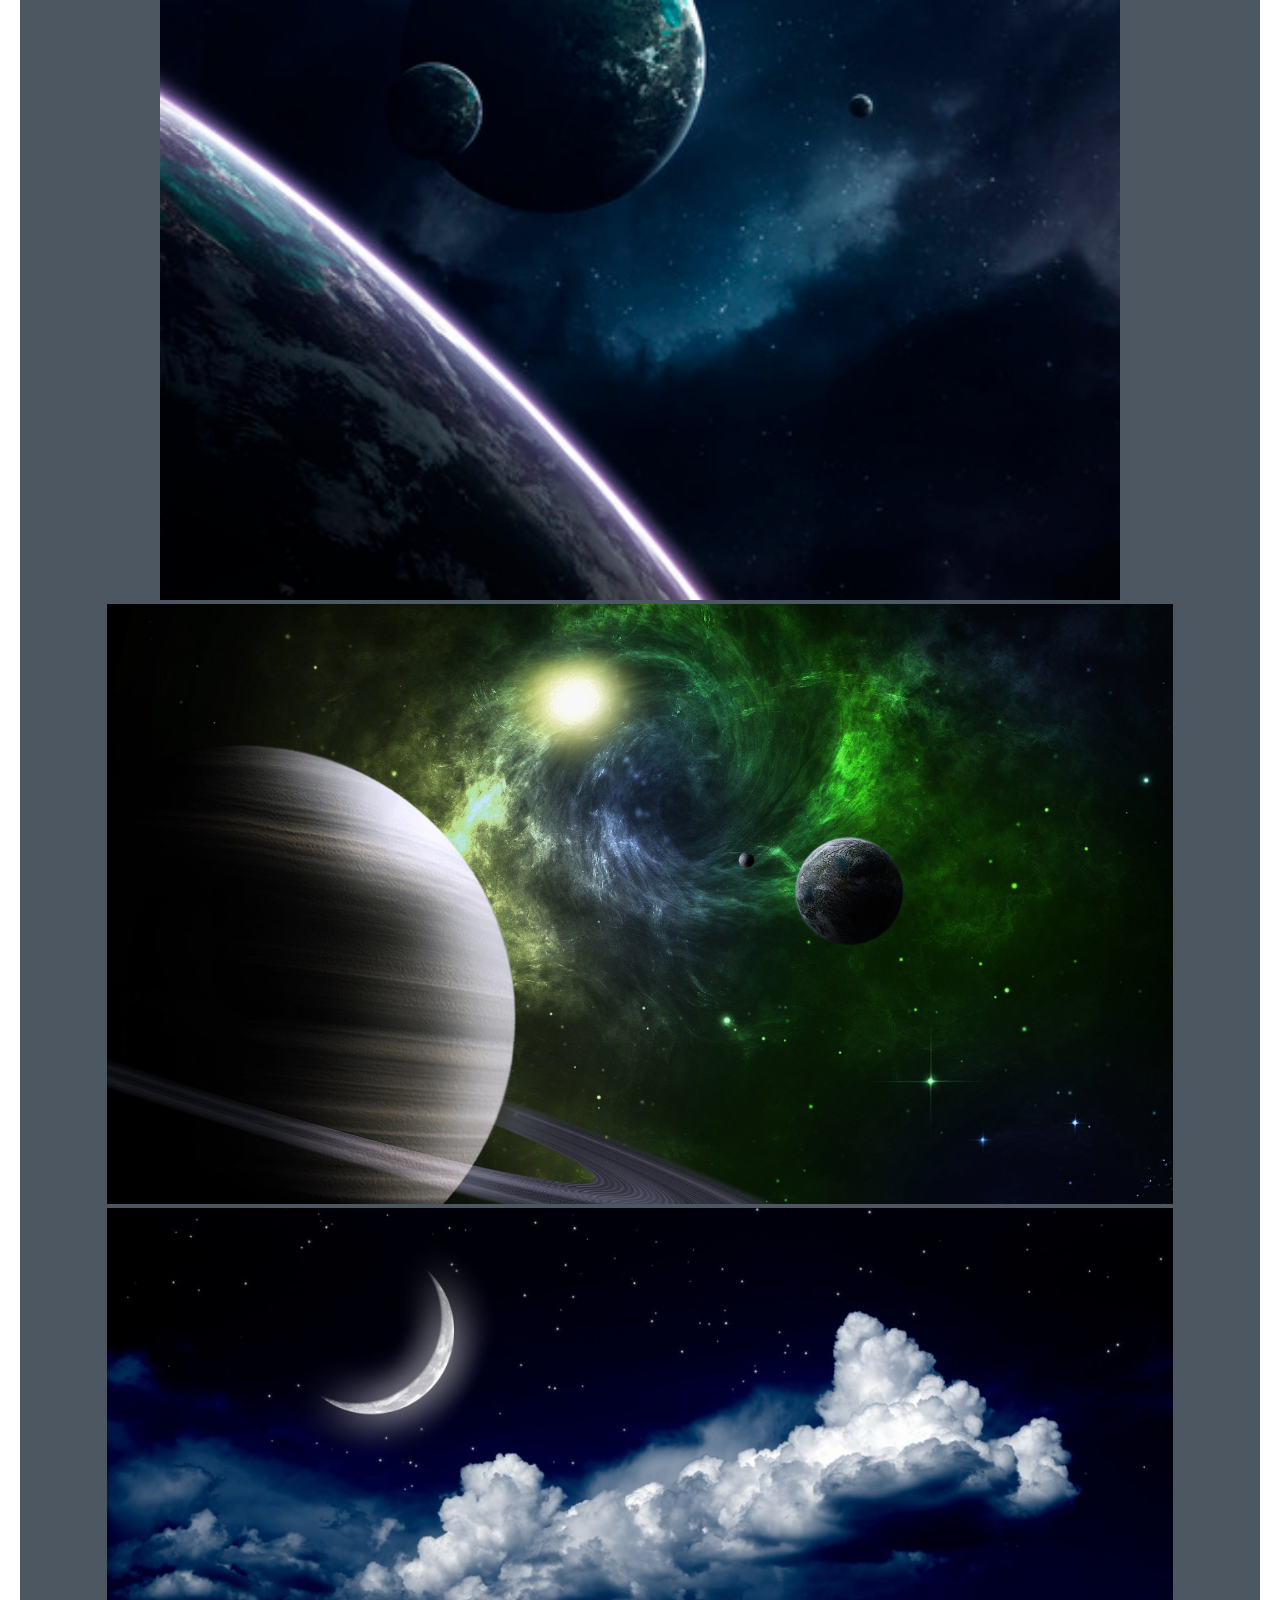
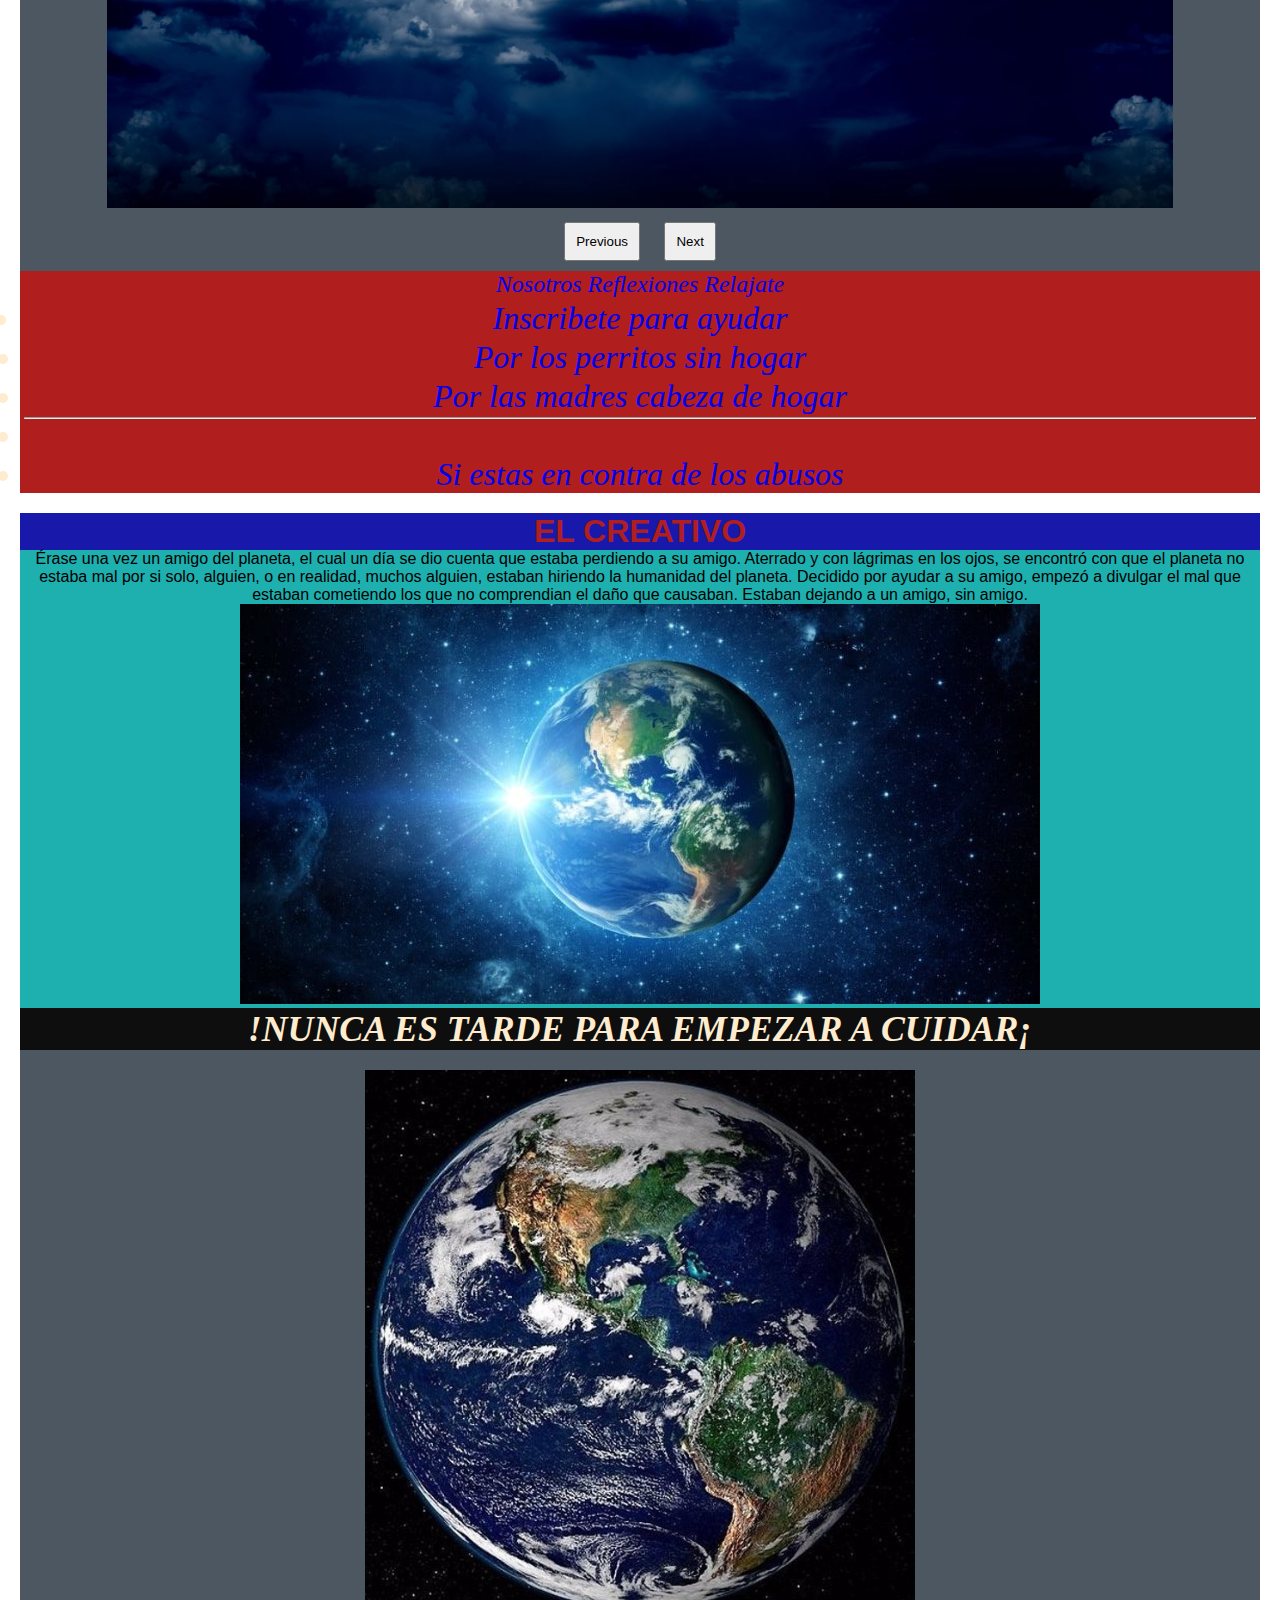
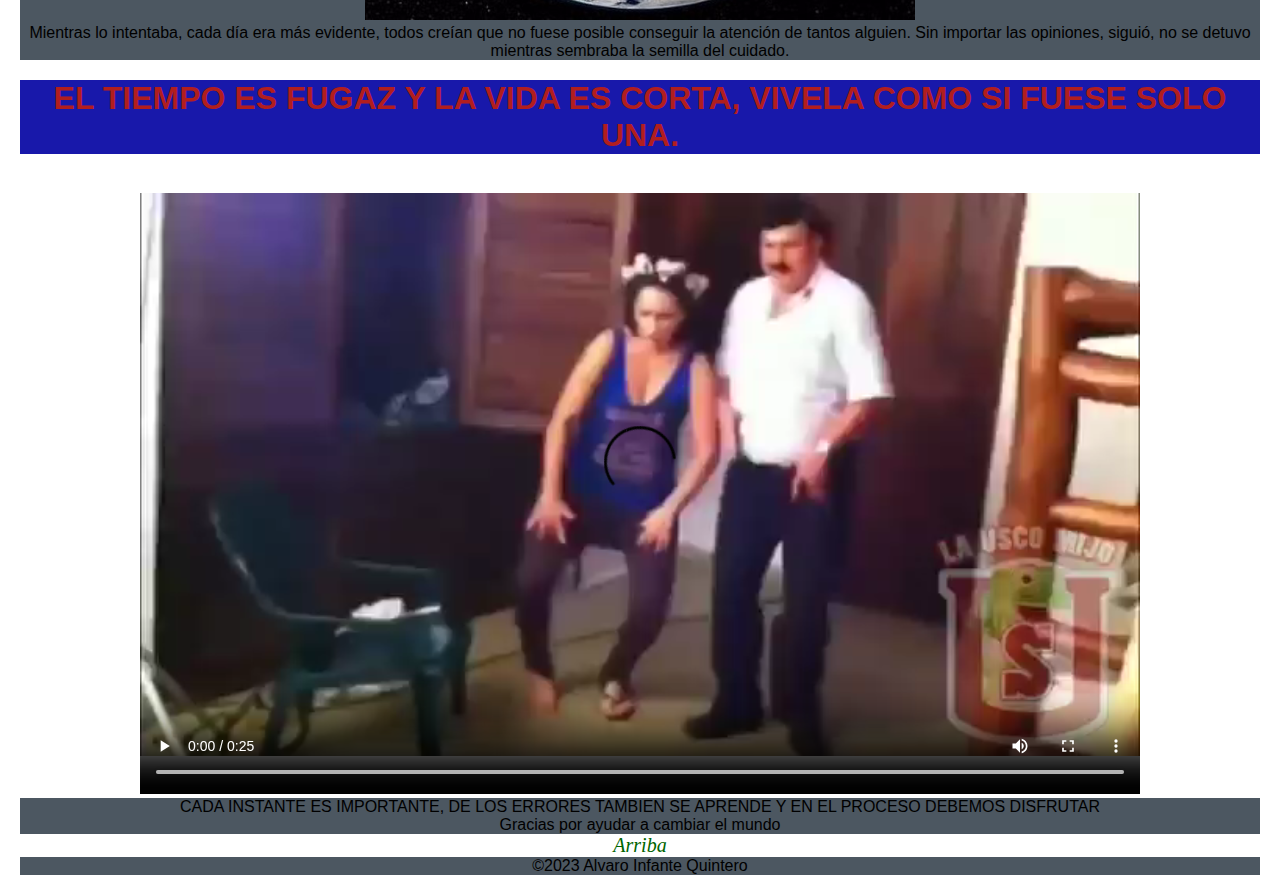
<file: index.html>
<!DOCTYPE html>
<html lang="en">
<head>
    <meta charset="UTF-8"/>
    <meta name="viewport" content="width=device-width, initial-scale=1.0"/>
    <meta name="description" content="Mi pagina"/>
    <meta name="robots" content="index,follow"/>
    <link rel="stylesheet" href="style.css">
    <link href="https://cdn.jsdelivr.net/npm/bootstrap@5.3.2/dist/css/bootstrap.min.css" rel="stylesheet" integrity="sha384-T3c6CoIi6uLrA9TneNEoa7RxnatzjcDSCmG1MXxSR1GAsXEV/Dwwykc2MPK8M2HN" crossorigin="anonymous">
    <title>WTF</title>
    <link rel="shortcut icon" href="./icons8-3d-100.png"
</head>
<body>
    <header> 
        <div id="carouselExampleAutoplaying" class="carousel slide" data-bs-ride="carousel">
            <div class="carousel-inner">
              <div class="carousel-item active">
                <img src="./planetas1.jpg" class="rounded mx-auto d-block" alt="..."height="600px">
              
              </div>
              <div class="carousel-item">
                <img src="./planetas2.jpg" class="rounded mx-auto d-block" alt="..." height="600px">
              </div>
              <div class="carousel-item">
                <img src="./luna.jpg" class="rounded mx-auto d-block" alt="..." height="600px">
              </div>
              <p></p>
            </div>
            <button class="carousel-control-prev" type="button" data-bs-target="#carouselExampleAutoplaying" data-bs-slide="prev">
              <span class="carousel-control-prev-icon" aria-hidden="true"></span>
              <span class="visually-hidden">Previous</span>
            </button>
            <button class="carousel-control-next" type="button" data-bs-target="#carouselExampleAutoplaying" data-bs-slide="next">
              <span class="carousel-control-next-icon" aria-hidden="true"></span>
              <span class="visually-hidden">Next</span>
            </button>
        </div>

        <nav class="nav nav-pills flex-column flex-sm-row">
          <a class="flex-sm-fill text-sm-center nav-link active" aria-current="page" href="nosotros.html">Nosotros</a>
          
          <a class="flex-sm-fill text-sm-center nav-link" href="reflexiones.html">Reflexiones</a>
          <a class="flex-sm-fill text-sm-center nav-link" href="relajate.html">Relajate</a>  
          <li class="nav-item dropdown">
            <a class="nav-link dropdown-toggle" href="#" role="button" data-bs-toggle="dropdown" aria-expanded="false">
              Inscribete para ayudar
            </a>
            <ul class="dropdown-menu">
              <li><a class="dropdown-item" href="perritos.html">Por los perritos sin hogar</a></li>
              <li><a class="dropdown-item" href="madres.html">Por las madres cabeza de hogar</a></li>
              <li><hr class="dropdown-divider"></li>
              <li><a class="dropdown-item" href="abusos.html">Si estas en contra de los abusos</a></li>
            </ul>
          </li>
        </nav>
    </Header>         
    <div class="row">
        <div class="col-7">
          <article>
            <p></p>
            <h1 class="title">
                EL CREATIVO 
            </h1>
            <p>
                Érase una vez un amigo del planeta, el cual un día se dio cuenta que estaba perdiendo a su amigo. 
                Aterrado y con lágrimas en los ojos, se encontró con que el planeta no estaba mal por si solo, 
                alguien, o en realidad, muchos alguien, estaban hiriendo la humanidad del planeta. 
                Decidido por ayudar a su amigo, empezó a divulgar el mal que estaban cometiendo los que no comprendian
                el daño que causaban. Estaban dejando a un amigo, sin amigo.
            </p>
        
            <img src="./tierra.jpg" alt="" width="800px" height="400"> 
            <h3>
               !NUNCA ES TARDE PARA EMPEZAR A CUIDAR¡
            </h3>
            <p></p>
            <p></p>
        </article>
        <article>
            <P></P>
        
        
        </article>
        </div>



        <div class="col-5">
            <h1></h1>
          <img src="./tierra2.jpg" class="d-block w-100" alt="" height="550px";>
          <p>        
            Mientras lo intentaba, cada día era más evidente, todos creían que no fuese posible conseguir la 
            atención de tantos alguien.
            Sin importar las opiniones, siguió, no se detuvo mientras sembraba la semilla del cuidado. 
        </p>
        
        </div>

    </div>
     

    <section class="contenido">
        
        <article>
            <h1 class="title">
                EL TIEMPO ES FUGAZ Y LA VIDA ES CORTA, VIVELA COMO SI FUESE SOLO UNA. 
            </h1>
            
        </article>
       
        <section>
            <video controls preload="auto" width="1000" height="640" controls>
                <source src="./PABLO BAILANDO.mp4" type="">
            </video>
        </section>
        
    </section>
<footer>
    <div>
        <SPan>
            CADA INSTANTE ES IMPORTANTE, DE LOS ERRORES TAMBIEN SE APRENDE Y EN EL PROCESO DEBEMOS DISFRUTAR
        </SPan>
        <p>Gracias por ayudar a cambiar el mundo</p>
    </div>
    <Script scr="Script.js"> </Script>
    <nav>
        <a href="index.html"target = "_BLANK">Arriba</a>
    </nav>
        <!--Contenedor 2-->
        <div class="container">
            <div class="row">
                <p>&copy;2023 Alvaro Infante Quintero</p>
            </div>
        </div> 
        <script src="https://cdn.jsdelivr.net/npm/bootstrap@5.3.2/dist/js/bootstrap.bundle.min.js" integrity="sha384-C6RzsynM9kWDrMNeT87bh95OGNyZPhcTNXj1NW7RuBCsyN/o0jlpcV8Qyq46cDfL" crossorigin="anonymous"></script> 
 
</footer>



</body>
</html>
</file>
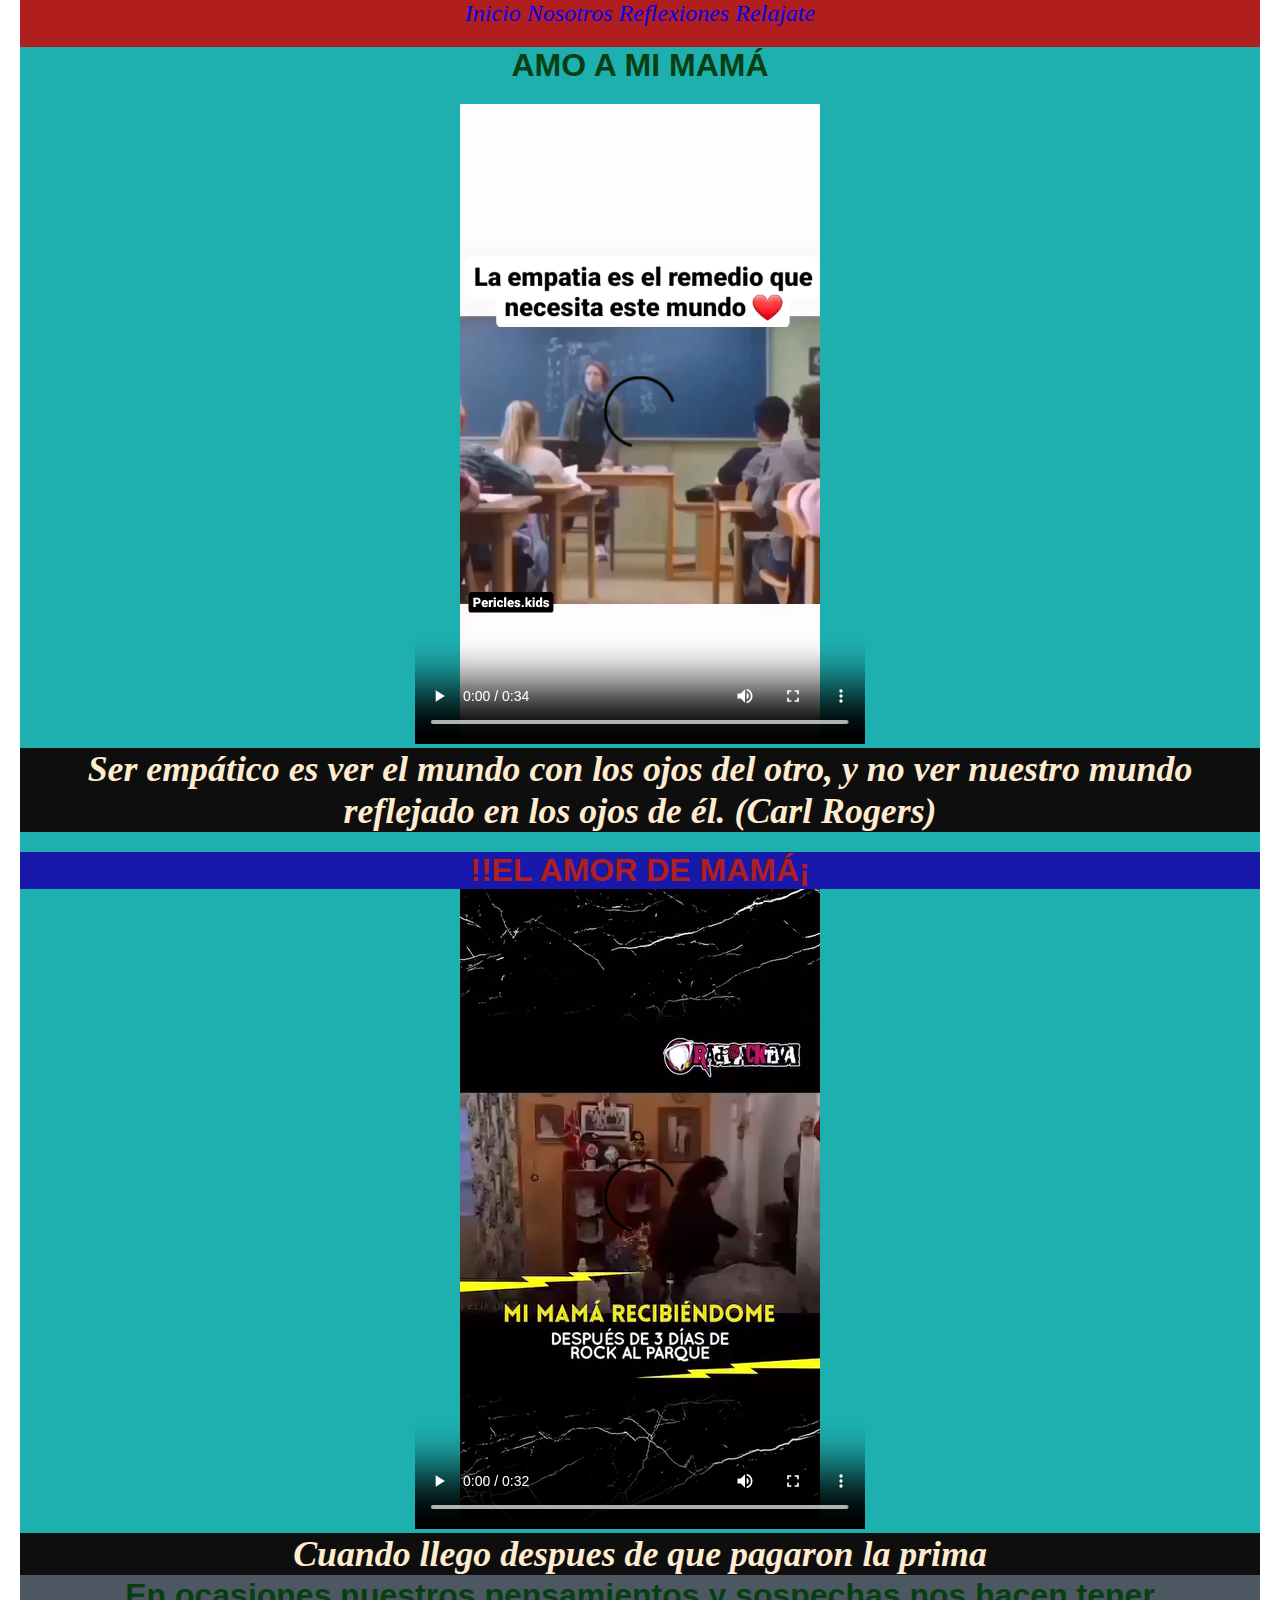
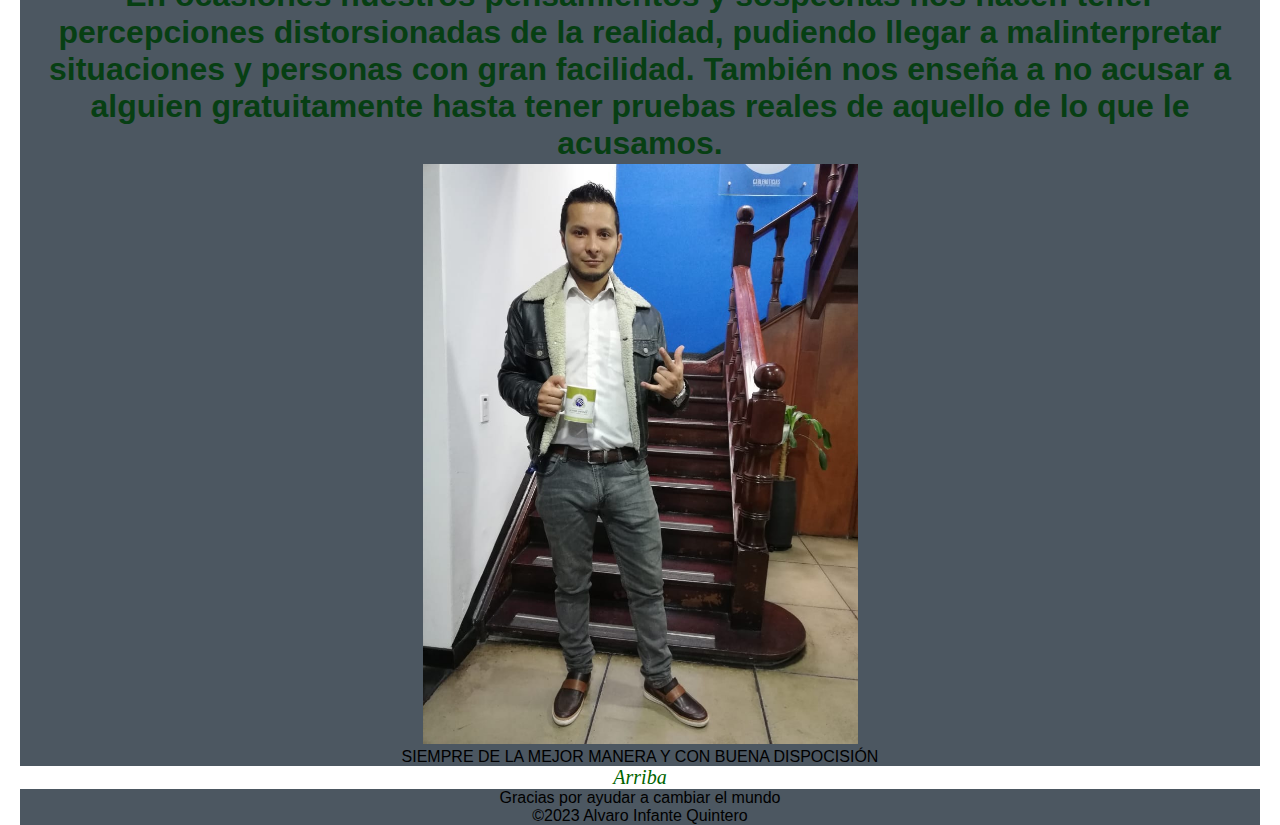
<file: madres.html>
<!DOCTYPE html>
<html lang="en">
<head>
    <meta charset="UTF-8"/>
    <meta name="viewport" content="width=device-width, initial-scale=1.0"/>
    <meta name="description" content="Mi pagina"/>
    <meta name="robots" content="index,follow"/>
    <link rel="stylesheet" href="style.css">
    <link href="https://cdn.jsdelivr.net/npm/bootstrap@5.3.2/dist/css/bootstrap.min.css" rel="stylesheet" integrity="sha384-T3c6CoIi6uLrA9TneNEoa7RxnatzjcDSCmG1MXxSR1GAsXEV/Dwwykc2MPK8M2HN" crossorigin="anonymous">
    <title>WTF</title>
    <link rel="shortcut icon" href="./icons8-3d-100.png"
</head>
<body>
    <header> 
        

        <nav class="nav nav-pills flex-column flex-sm-row">
          <a class="flex-sm-fill text-sm-center nav-link active" aria-current="page" href="#">Inicio</a>
          <a class="flex-sm-fill text-sm-center nav-link" href="nosotros.html">Nosotros</a>
          <a class="flex-sm-fill text-sm-center nav-link" href="reflexiones.html">Reflexiones</a>
          <a class="flex-sm-fill text-sm-center nav-link" href="relajate.html">Relajate</a>  
           
        </nav>
        
          
    <div class="row">
        <div class="col-7">
          <article>
            <h2 class="title">
                AMO A MI MAMÁ
            </h2>
            
    <div class="row">
        <div class="col-4">
          <article>
            <video controls preload="auto" width="450" height="640" controls>
                <source src="./empatia.mp4" type="">
            </video>
            <h3>
                Ser empático es ver el mundo con los ojos del otro, 
                y no ver nuestro mundo reflejado en los ojos de él. (Carl Rogers)
            </h3>
            
            <article>
                <h1 class="title">
                               !!EL AMOR DE MAMÁ¡
                </h1>
                    <video controls preload="auto" width="450" height="640" controls>
                        <source src="./llegandoacasa.mp4" type="">
                    </video>
            </article> 
            <h3>
                Cuando llego despues de que pagaron la prima
            </h3>
            </p>
        </div>    


           
            <h2>
                En ocasiones nuestros pensamientos y sospechas nos hacen tener percepciones 
                distorsionadas de la realidad, pudiendo llegar a malinterpretar situaciones y personas con gran facilidad. 
                También nos enseña a no acusar a alguien gratuitamente hasta tener pruebas reales de aquello de lo que le acusamos.
            </h2>
        </article>
        </div>



        <div class="col-4">
          <img src="./a la moda.jpg" class="d-block w-100" alt=""  height=580px;>
        </div>

    </div>

    </header>
   
<footer>
 
    <div>
        <SPan>
            <P>SIEMPRE DE LA MEJOR MANERA Y CON BUENA DISPOCISIÓN</P>
        </SPan>
    </div>
    <Script scr="Script.js"> </Script>
    <nav>
        <a href="madres.html"target = "_BLANK">Arriba</a>
    </nav>
    
</footer>
    




    <!--Contenedor 2-->
    <div class="container">
        <div class="row">
            <p>Gracias por ayudar a cambiar el mundo</p>
            <p>&copy;2023 Alvaro Infante Quintero</p>
        </div>
    </div> 
    <script src="https://cdn.jsdelivr.net/npm/bootstrap@5.3.2/dist/js/bootstrap.bundle.min.js" integrity="sha384-C6RzsynM9kWDrMNeT87bh95OGNyZPhcTNXj1NW7RuBCsyN/o0jlpcV8Qyq46cDfL" crossorigin="anonymous"></script> 
</body>
</html>
</file>
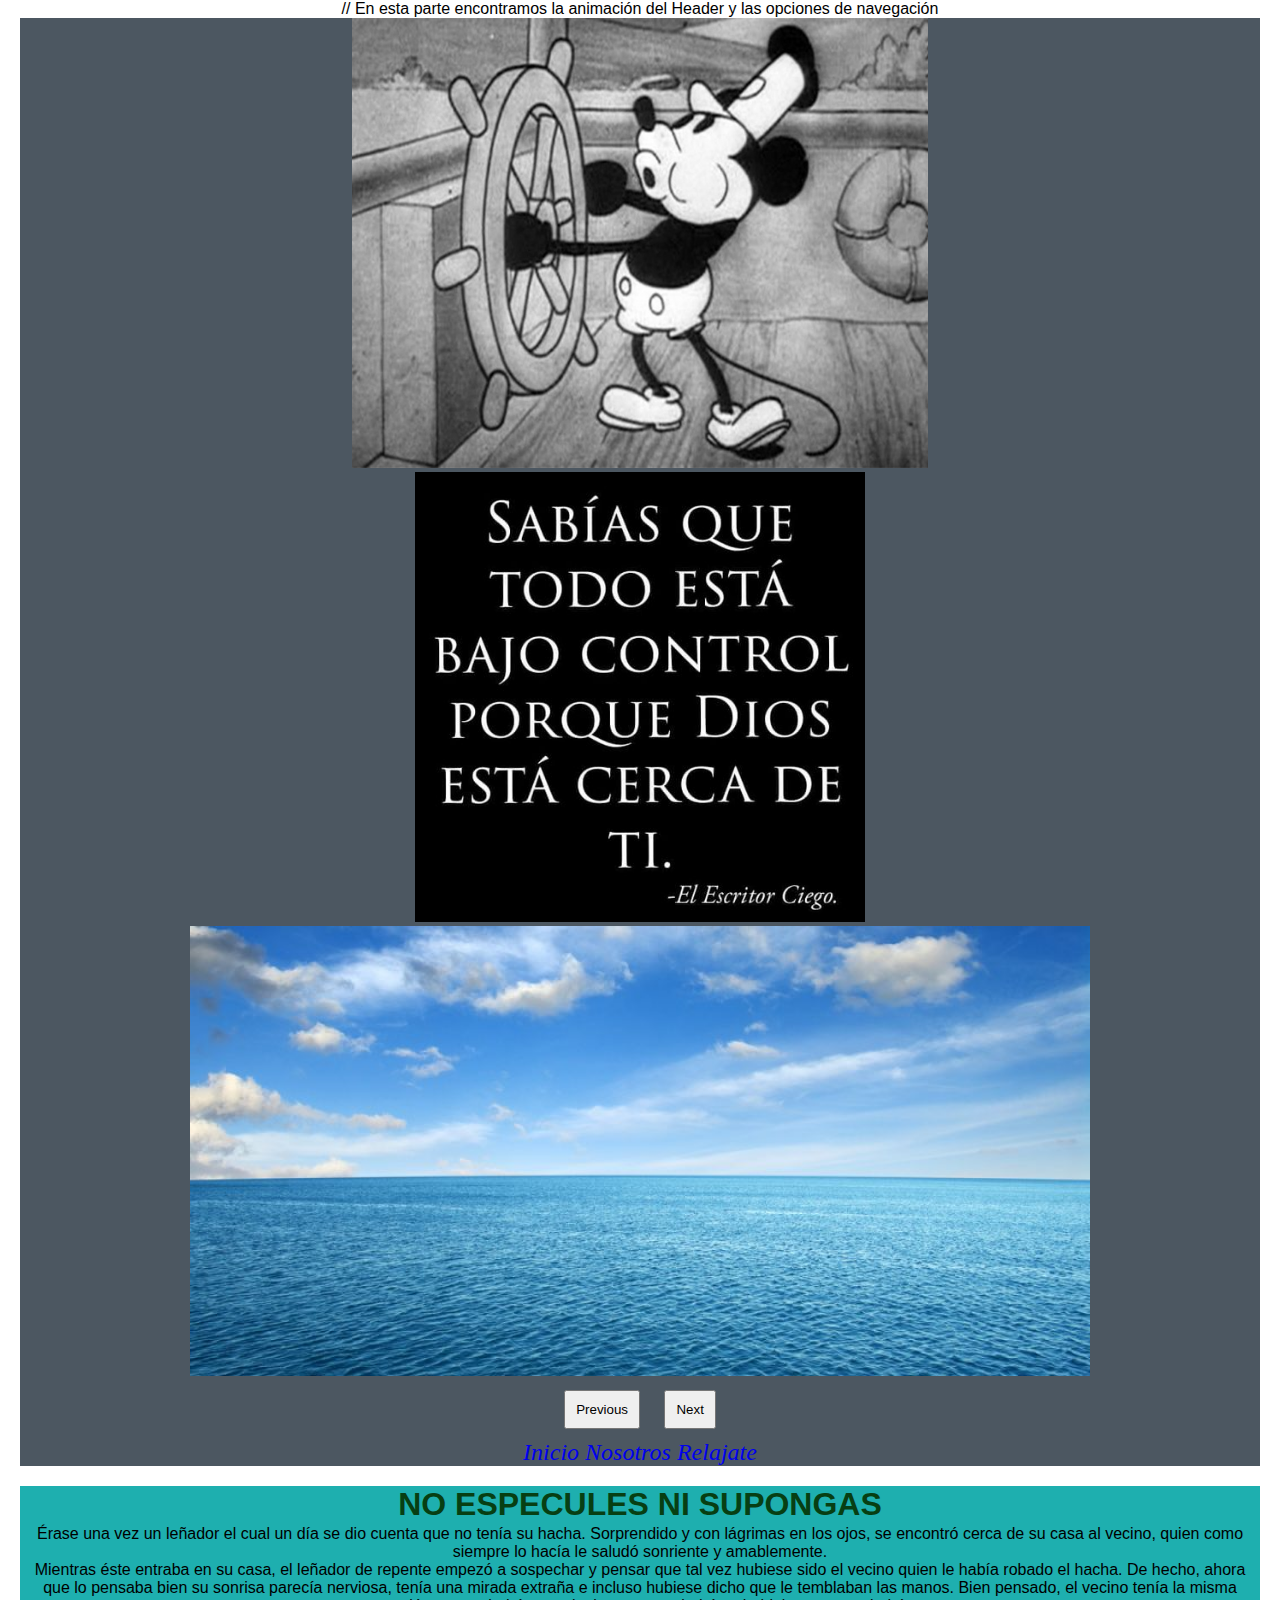
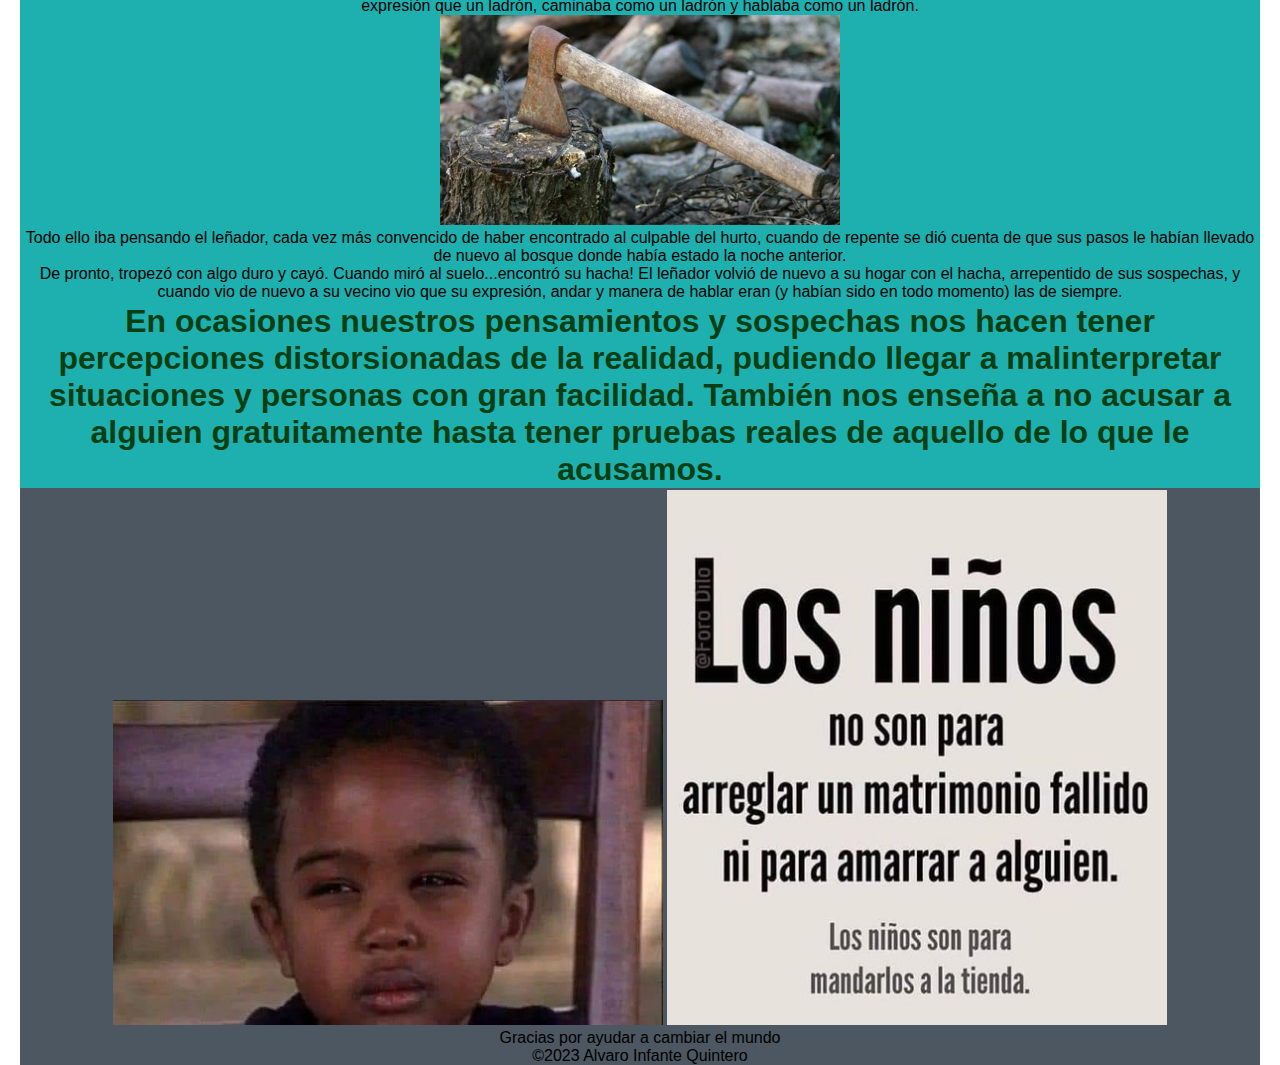
<file: reflexiones.html>
<!DOCTYPE html>
<html lang="en">
<head>
    <meta charset="UTF-8"/>
    <meta name="viewport" content="width=device-width, initial-scale=1.0"/>
    <meta name="description" content="Mi pagina"/>
    <meta name="robots" content="index,follow"/>
    <link rel="stylesheet" href="style.css">
    <link href="https://cdn.jsdelivr.net/npm/bootstrap@5.3.2/dist/css/bootstrap.min.css" rel="stylesheet" integrity="sha384-T3c6CoIi6uLrA9TneNEoa7RxnatzjcDSCmG1MXxSR1GAsXEV/Dwwykc2MPK8M2HN" crossorigin="anonymous">
    <title>WTF</title>
    <link rel="shortcut icon" href="./icons8-3d-100.png"
</head>
<body>
    // En esta parte encontramos la animación del Header y las opciones de navegación
    <header>
         
        <div id="carouselExampleAutoplaying" class="carousel slide" data-bs-ride="carousel">
            <div class="carousel-inner">
            <div class="carousel-item active">
                <img src="./mikey.jpg" class="rounded mx-auto d-block" alt="..." height="450px">
            </div>
            <div class="carousel-item">
                <img src="./Dios cerca.jpg" class="rounded mx-auto d-block" alt="..." height="450px">
            </div>
            <div class="carousel-item">
                <img src="./oceano.jpg" class="rounded mx-auto d-block" alt="..." height="450px">
            </div>
        </div>
        <div>
            <button class="carousel-control-prev" type="button" data-bs-target="#carouselExampleAutoplaying" data-bs-slide="prev">
              <span class="carousel-control-prev-icon" aria-hidden="true"></span>
              <span class="visually-hidden">Previous</span>
            </button>
            <button class="carousel-control-next" type="button" data-bs-target="#carouselExampleAutoplaying" data-bs-slide="next">
              <span class="carousel-control-next-icon" aria-hidden="true"></span>
              <span class="visually-hidden">Next</span>
            </button>
        </div>
        <nav class="nav nav-pills flex-column flex-sm-row">
            <a class="flex-sm-fill text-sm-center nav-link active" aria-current="page" href="./index.html">Inicio</a>
            <a class="flex-sm-fill text-sm-center nav-link" href="nosotros.html">Nosotros</a>
            <a class="flex-sm-fill text-sm-center nav-link" href="relajate.html">Relajate</a>  
            
        </nav>
    </header>  
    
    <div class="row">
        <div class="col-7">
          <article>
            <h2 class="title">
                NO ESPECULES NI SUPONGAS 
            </h2>
            <p>
                Érase una vez un leñador el cual un día se dio cuenta que no tenía su hacha. 
                Sorprendido y con lágrimas en los ojos, se encontró cerca de su casa al vecino, 
                quien como siempre lo hacía le saludó sonriente y amablemente.
            </p>
            <p>        
                Mientras éste entraba en su casa, el leñador de repente empezó a sospechar y pensar
                que tal vez hubiese sido el vecino quien le había robado el hacha. 
                De hecho, ahora que lo pensaba bien su sonrisa parecía nerviosa, 
                tenía una mirada extraña e incluso hubiese dicho que le temblaban las manos. 
                Bien pensado, el vecino tenía la misma expresión que un ladrón, caminaba como un ladrón y hablaba como un ladrón.
            </p>
            <img src="./hacha.jpg" alt="" width="400px"> 
            <p>        
                Todo ello iba pensando el leñador, cada vez más convencido de haber encontrado al culpable del hurto, 
                cuando de repente se dió cuenta de que sus pasos le habían llevado de nuevo al bosque donde había estado la noche anterior.
            </p>
            <p>        
                De pronto, tropezó con algo duro y cayó. Cuando miró al suelo...encontró su hacha! 
                El leñador volvió de nuevo a su hogar con el hacha, arrepentido de sus sospechas, 
                y cuando vio de nuevo a su vecino vio que su expresión, andar y manera de hablar eran 
                (y habían sido en todo momento) las de siempre.
            </p>
           
            <h2>
                En ocasiones nuestros pensamientos y sospechas nos hacen tener percepciones 
                distorsionadas de la realidad, pudiendo llegar a malinterpretar situaciones y personas con gran facilidad. 
                También nos enseña a no acusar a alguien gratuitamente hasta tener pruebas reales de aquello de lo que le acusamos.
            </h2>
        </article>
        </div>

        <div class="col-4">
      <p></p>
          <img src="./negrito sospecha.jpg" alt="" width="550">
          <img src="./msjninos.jpg" alt="" width="500">
        </div>
    </div>

                    
        
            <!--Contenedor 2-->
            <div class="container">
                <div class="row">
                    <p>Gracias por ayudar a cambiar el mundo</p>
                    <p>&copy;2023 Alvaro Infante Quintero</p>
                    
                </div>
            </div> 
            <script src="https://cdn.jsdelivr.net/npm/bootstrap@5.3.2/dist/js/bootstrap.bundle.min.js" integrity="sha384-C6RzsynM9kWDrMNeT87bh95OGNyZPhcTNXj1NW7RuBCsyN/o0jlpcV8Qyq46cDfL" crossorigin="anonymous"></script> 
     
    </footer>
</body>
</html>
</file>
<file: style.css>
html{
    margin-left: 20px;
    margin-right: 20px;
}

header{
    background-color: #b11e1e;
}


li{
    color: black(231, 220, 255);
    font-size: xx-large;
    margin: 2px;
}
p{
    color: black;
    font-weight: 500;
    
}


h1{
    color: #b11e1e;
    background-color: rgb(24, 24, 170);
    font-size: xx-large;
   
}

h2{
    color: rgb(7, 63, 19);
    font-size: xx-large;
    margin: 2px;
}

h3{
    font-size: xx-large; font-family: cursive; font-style: oblique; font-size: 224%;
    color: blanchedalmond;
    background-color: rgb(14, 14, 15);
}

h4{
    color: black;
    font-size: 120%;
}

nav{
    font-size: xx-large; font-family: cursive; font-style: oblique; font-size: 150%;
    color: blanchedalmond;
}
[target]{
    color: darkgreen;
    font-size: 20px;
    list-style: none;
    display: flex;
    justify-content: space-around;
    align-items: stretch;
    cursor: pointer;

}
a :visited{
    color: blueviolet;
}
article{
    margin-top: 20px;
    color: aquamarine;
    background-color: rgb(30, 175, 175);
    
}
.menu ul{
    list-style: none;
    margin: 0;
    padding: 0;
}
.menu > ul >li {
    display: inline-block;
    margin-right: 10px;
}
div{
    background-color: rgb(76, 87, 97);

}
button{
    margin: 10px;
    padding: 10px;
}
.medidas{
    width: 100px;
    height: 100px;
    background-color: blue;
}

#contenido-oculto{
    display: none;
}
#mostrar-ocultar{
    background-color: aqua;
    color: black;
    padding: 10px;
    cursor: pointer;
}
#mostrar-ocultar:hover + #contenido-oculto{
    display: block;
}

.contenedor-flex{
    color: #b11e1e;
    background-color: #009688;
    display: flex;
    justify-content: space-around;
    align-items: stretch;
    border: 1px solid #000;
    padding: 10px;
    margin: 10px;
    border-radius: 20px;
}



.flex-item{
    color: #b11e1e;
    background-color: #009688;
    display: flex;
    justify-content: space-around;
    align-items: stretch;
    border: 1px solid #000;
    padding: 10px;
    margin: 10px;
    background-color: chartreuse;
    border-radius: 20px;
}


.contenedor{
    display: grid;
    grid-template-columns: 1fr 1fr 1fr;
    grid-template-rows: 100px 200px 100px;
    gap: 10px;
}

.grid-item{
    background-color: cadetblue;
    padding: 10px;
    text-align: center;
    color: chocolate;
    width: 200px;
    height: 100px;
    border: #FF77E5 2px solid;
}

@media (max-widht: 760px){

}

.mynavbar{
    background-color: black;
}

.micol{
    background-color: aquamarine;
    color: cadetblue;
    text-align: center;
    display: flex;
    justify-content: center;
    padding: 100px;
    
}
* {
    box-sizing: border-box;
    margin: 0;
    padding: 0;
}

html {
    font-family: 'Segoe UI', sans-serif;
    text-align: center;
}

a{
    text-decoration: none;
}

.users-form form{
    display: flex;
    flex-direction: column;
    gap: 24px;
    width: 30%;
    margin: 20px auto;
    text-align: center;
}

.users-form form input{
    font-family: 'Segoe UI', sans-serif;
}

.users-form form input[type=text],
.users-form form input[type=password],
.users-form form input[type=email]{
    padding: 8px;
    border:2px solid #aaa;
    border-radius:4px;
    outline:none;
    transition:.3s;
}

.users-form form input[type=text]:focus,
.users-form form input[type=password]:focus,
.users-form form input[type=password]:focus{
    border-color:dodgerBlue;
    box-shadow:0 0 6px 0 dodgerBlue;
}

.users-form form input[type=submit]{
    border: none;
    padding: 12px 50px;
    text-decoration: none;
    transition-duration: 0.4s;
    cursor: pointer;
    border-radius: 5px;
    background-color: white; 
    color: black; 
    border: 2px solid #60a100;
}

.users-form form input[type=submit]:hover {
    background-color: #60a100;
    color: white;
}

.users-table table{
    border: 1px solid #ccc;
    border-collapse: collapse;
    margin: 0;
    padding: 0;
    width: 100%;
    table-layout: fixed;
}

table tr {
    background-color: #f8f8f8;
    border: 1px solid #ddd;
    padding: 4px;
}

table th{
    padding: 16px;
    text-align: center;
    font-size: .85em;
}

.users-table--edit{
    background: #009688;
    padding: 6px;
    color: #fff;
    text-align: center;
    font-weight: bold;
}
.users-table--delete{
    background: #b11e1e;
    padding: 6px;
    color: #fff;
    text-align: center;
    font-weight: bold;
}
</file>
